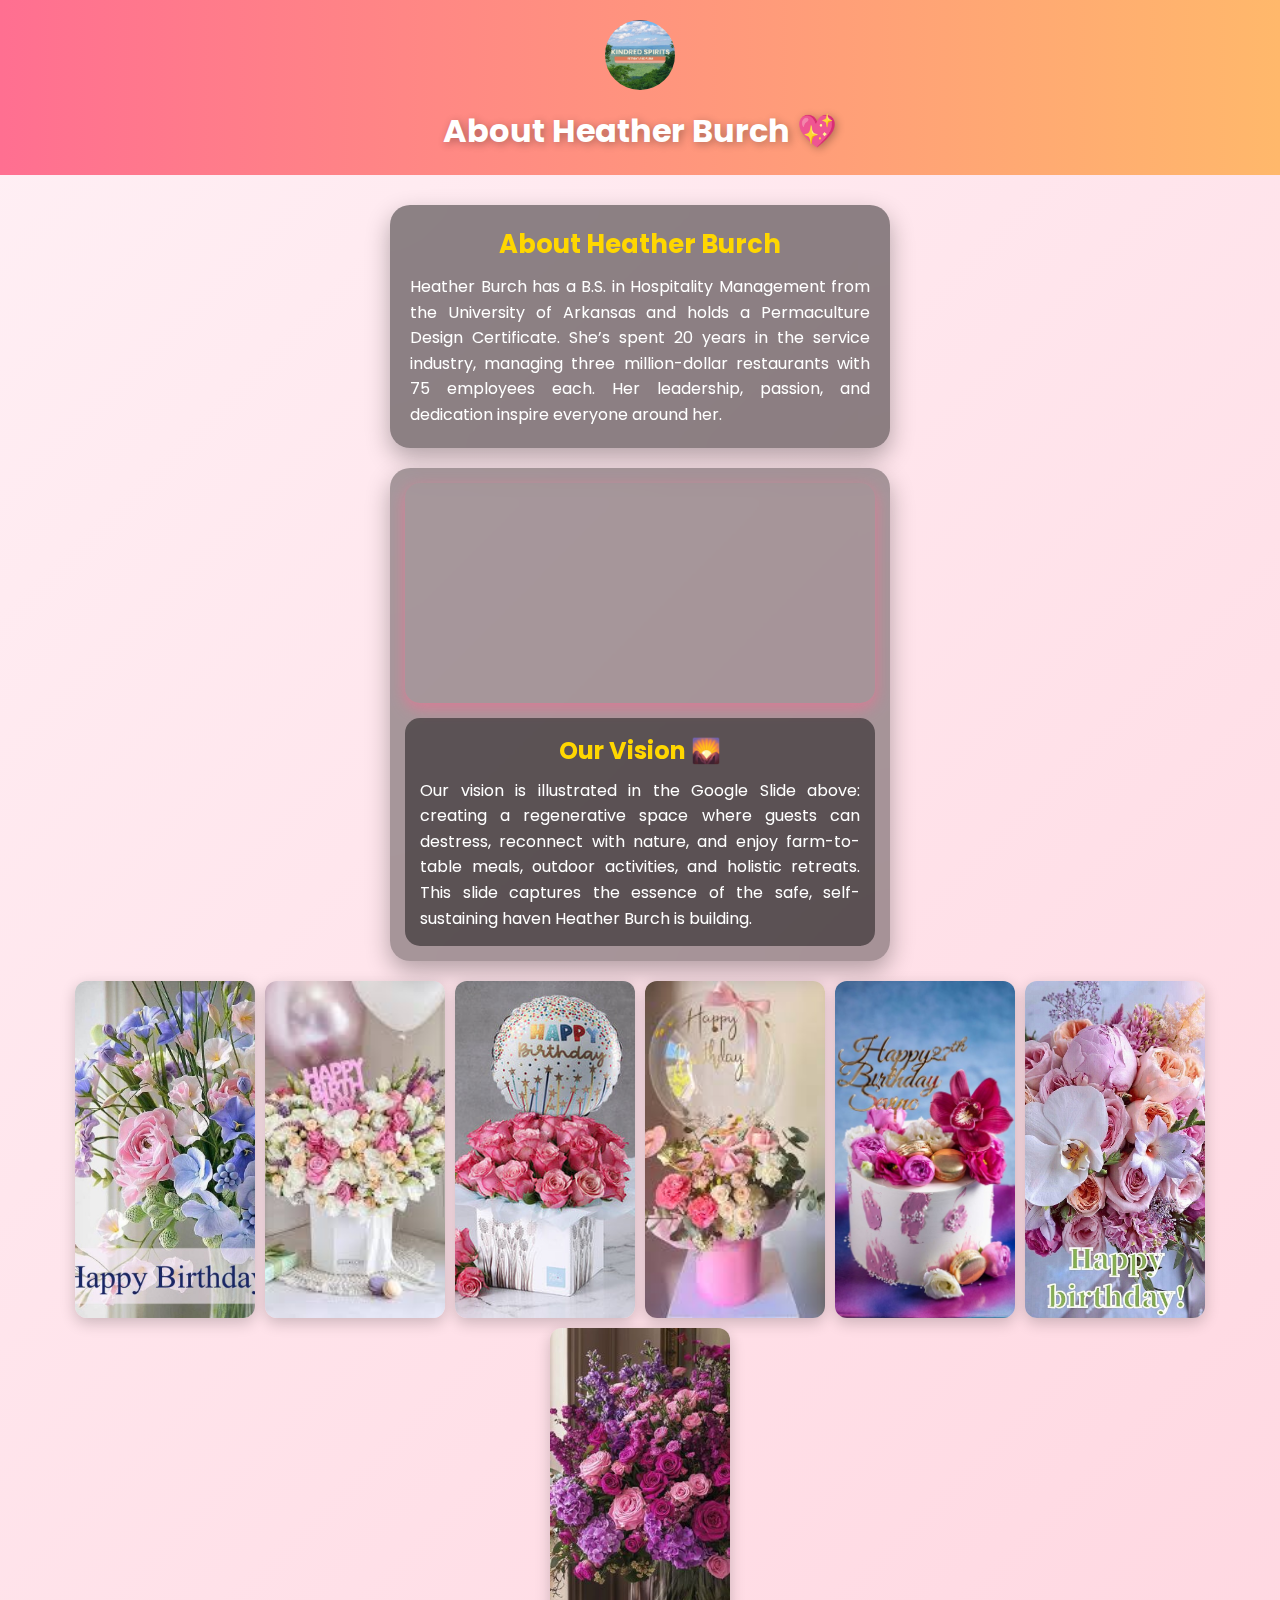
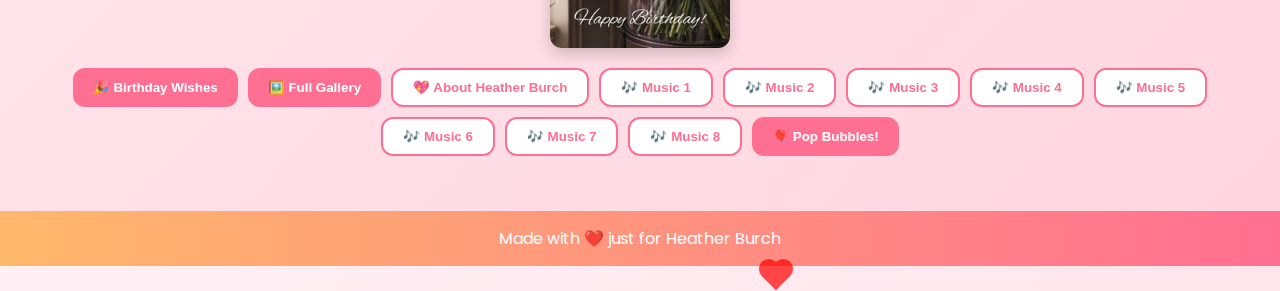
<file: about.html>
<!DOCTYPE html>
<html lang="en">
<head>
<meta charset="UTF-8">
<meta name="viewport" content="width=device-width, initial-scale=1.0">
<title>About Heather Burch 💖</title>
<link href="https://fonts.googleapis.com/css2?family=Poppins:wght@400;600;700&display=swap" rel="stylesheet">
<style>
  /* Reset */
  * { margin: 0; padding: 0; box-sizing: border-box; }

  body, html {
    width: 100%;
    overflow-x: hidden;
    font-family: 'Poppins', sans-serif;
    background: linear-gradient(135deg, #FFF0F5, #FFD6E0);
    color: #222;
  }

  header {
    background: linear-gradient(90deg, #FF6F91, #FFB86B);
    padding: 20px;
    text-align: center;
    color: #fff;
    position: relative;
    z-index: 2;
  }
  header img {
    width: 70px;
    height: 70px;
    border-radius: 50%;
    margin-bottom: 10px;
    object-fit: cover;
  }
  header h1 {
    font-size: 2rem;
    text-shadow: 2px 2px 8px rgba(0,0,0,0.3);
  }

  main { padding: 15px; position: relative; z-index: 2; }

  .bio-card {
    width: 95%;
    max-width: 500px;
    background: rgba(0,0,0,0.45);
    backdrop-filter: blur(12px);
    color: #fff;
    padding: 20px;
    border-radius: 20px;
    margin: 15px auto;
    box-shadow: 0 10px 25px rgba(0,0,0,0.3);
    text-align: justify;
  }
  .bio-card h2 {
    font-size: 1.6rem;
    color: #FFD700;
    text-align: center;
    margin-bottom: 10px;
  }
  .bio-card p { line-height: 1.6; font-size: 1rem; }

  /* Vision + Slide Container */
  .vision-slide-container {
    width: 95%;
    max-width: 500px;
    margin: 20px auto;
    background: rgba(0,0,0,0.35);
    backdrop-filter: blur(12px);
    border-radius: 20px;
    padding: 15px;
    box-shadow: 0 10px 25px rgba(0,0,0,0.3);
    display: flex;
    flex-direction: column;
    align-items: center;
    gap: 15px;
  }

  .vision-slide-container iframe {
    width: 100%;
    height: 220px;
    border-radius: 15px;
    border: none;
    box-shadow: 0 5px 15px rgba(255,105,145,0.6);
  }

  .vision-card {
    width: 100%;
    background: rgba(0,0,0,0.45);
    color: #fff;
    padding: 15px;
    border-radius: 15px;
    text-align: justify;
  }
  .vision-card h2 {
    font-size: 1.5rem;
    color: #FFD700;
    text-align: center;
    margin-bottom: 10px;
  }
  .vision-card p { line-height: 1.6; font-size: 1rem; }

  /* Photo Gallery */
  .photo-gallery {
    display: flex;
    flex-wrap: wrap;
    justify-content: center;
    gap: 10px;
    margin: 20px 0;
  }
  .photo-gallery img {
    width: 45%;
    max-width: 180px;
    border-radius: 12px;
    object-fit: cover;
    box-shadow: 0 5px 15px rgba(0,0,0,0.2);
    transition: transform 0.3s;
  }
  .photo-gallery img:hover { transform: scale(1.05); }

  /* Buttons */
  .buttons {
    display: flex;
    flex-wrap: wrap;
    justify-content: center;
    gap: 10px;
    margin: 20px 0;
  }
  .btn {
    padding: 10px 20px;
    border: none;
    border-radius: 12px;
    cursor: pointer;
    font-weight: bold;
    transition: 0.3s;
  }
  .btn-primary { background: #FF6F91; color: #fff; }
  .btn-primary:hover { background: #FF3C7E; }
  .btn-secondary { background: #fff; color: #FF6F91; border: 2px solid #FF6F91; }
  .btn-secondary:hover { background: #FF6F91; color: #fff; }

  footer {
    background: linear-gradient(90deg, #FFB86B, #FF6F91);
    color: #fff;
    text-align: center;
    padding: 15px;
    margin-top: 20px;
  }

  #confettiCanvas {
    position: fixed;
    top: 0; left: 0;
    width: 100%; height: 100%;
    pointer-events: none;
    z-index: 1;
  }

  .bubble {
    position: absolute;
    border-radius: 50%;
    display: flex;
    align-items: center;
    justify-content: center;
    font-size: 1rem;
    animation: rise linear forwards;
    pointer-events: none;
  }
  @keyframes rise { to { transform: translateY(-120vh); opacity: 0; } }

  .heart {
    position: absolute;
    width: 20px;
    height: 20px;
    background: red;
    transform: rotate(-45deg);
    opacity: 0.7;
  }
  .heart::before, .heart::after {
    content:"";
    position:absolute;
    width:20px; height:20px;
    background:red; border-radius:50%;
  }
  .heart::before{ top:-10px; left:0; }
  .heart::after{ left:10px; top:0; }

  @media(max-width:500px){
    header h1 { font-size: 1.6rem; }
    .bio-card h2, .vision-card h2 { font-size: 1.3rem; }
    .bio-card p, .vision-card p { font-size: 0.95rem; }
    .photo-gallery img { width: 90%; }
    iframe { width: 90%; height: 200px; }
  }

</style>
</head>
<body>

<canvas id="confettiCanvas"></canvas>

<header>
  <img src="images/logo.jpg" alt="Logo">
  <h1>About Heather Burch 💖</h1>
</header>

<main>
  <!-- Bio -->
  <div class="bio-card">
    <h2>About Heather Burch</h2>
    <p>
      Heather Burch has a B.S. in Hospitality Management from the University of Arkansas and holds a Permaculture Design Certificate.
      She’s spent 20 years in the service industry, managing three million-dollar restaurants with 75 employees each. Her
      leadership, passion, and dedication inspire everyone around her.
    </p>
  </div>

  <!-- Vision + Google Slide -->
  <div class="vision-slide-container">
    <iframe src="https://docs.google.com/presentation/d/1ZOef0uvItTyCnXHyjHMz6H4dcVLd8NhULNvGTBMJch4/embed?start=false&loop=false&delayms=3000" allowfullscreen></iframe>
    <div class="vision-card">
      <h2>Our Vision 🌄</h2>
      <p>
        Our vision is illustrated in the Google Slide above: creating a regenerative space where guests can destress, reconnect with nature, and enjoy farm-to-table meals, outdoor activities, and holistic retreats. 
        This slide captures the essence of the safe, self-sustaining haven Heather Burch is building.
      </p>
    </div>
  </div>

  <!-- Photo Gallery -->
  <section class="photo-gallery">
    <img src="images/flower1.JPG" alt="Flower 1">
    <img src="images/flower2.JPG" alt="Flower 2">
    <img src="images/flower3.JPG" alt="Flower 3">
    <img src="images/flower4.JPG" alt="Flower 4">
    <img src="images/flower5.jpg" alt="Flower 5">
    <img src="images/flower7.JPG" alt="Flower 7">
    <img src="images/flower8.JPG" alt="Flower 8">
  </section>

  <!-- Buttons -->
  <div class="buttons">
    <button class="btn btn-primary" onclick="window.location.href='wishes.html'">🎉 Birthday Wishes</button>
    <button class="btn btn-primary" onclick="window.location.href='gallery.html'">🖼️ Full Gallery</button>
    <button class="btn btn-secondary" onclick="window.location.href='about.html'">💖 About Heather Burch</button>

    <!-- Music buttons -->
    <button class="btn btn-secondary" onclick="window.open('https://youtu.be/egVAW6l_QU8?si=_HGhSZQYjvvmvIRX','_blank')">🎶 Music 1</button>
    <button class="btn btn-secondary" onclick="window.open('https://youtu.be/m_17NIdYlMs?si=yKzI_QekZiV19EgW','_blank')">🎶 Music 2</button>
    <button class="btn btn-secondary" onclick="window.open('https://youtu.be/NrLkTZrPZA4?si=_T6mg9iKD7CsPDxo','_blank')">🎶 Music 3</button>
    <button class="btn btn-secondary" onclick="window.open('https://youtu.be/LZTdFrzrVgU?si=A5dw1huvpdNmEBdo','_blank')">🎶 Music 4</button>
    <button class="btn btn-secondary" onclick="window.open('https://youtu.be/qwKcQwLl2UM?si=58S1HTVW9vUwAv__','_blank')">🎶 Music 5</button>
    <button class="btn btn-secondary" onclick="window.open('https://youtu.be/KEuddKEdXw4?si=W3Ka5MKVsnmj9YZi','_blank')">🎶 Music 6</button>
    <button class="btn btn-secondary" onclick="window.open('https://youtu.be/ulOb9gIGGd0?si=d8DuWbQvYb-z0Ibr','_blank')">🎶 Music 7</button>
    <button class="btn btn-secondary" onclick="window.open('https://youtu.be/Y8HOfcYWZoo?si=gtjZdFt1P7hmVJcM','_blank')">🎶 Music 8</button>

    <button class="btn btn-primary" onclick="createBubbles(50)">🎈 Pop Bubbles!</button>
  </div>
</main>

<footer>
  <p>Made with ❤️ just for Heather Burch</p>
</footer>

<!-- Confetti -->
<script>
const canvas=document.getElementById('confettiCanvas');
const ctx=canvas.getContext('2d');
let W=canvas.width=window.innerWidth,H=canvas.height=window.innerHeight;
window.addEventListener('resize',()=>{ W=canvas.width=window.innerWidth; H=canvas.height=window.innerHeight; });

const confettiCount=120; const confetti=[];
for(let i=0;i<confettiCount;i++){
  confetti.push({ x: Math.random()*W, y: Math.random()*H-H, r: Math.random()*6+4, d: Math.random()*confettiCount,
    color:`hsl(${Math.random()*360},100%,50%)`, tilt:Math.random()*10-10, tiltAngleIncrement:Math.random()*0.07+0.05, tiltAngle:0 });
}
function drawConfetti(){ ctx.clearRect(0,0,W,H); confetti.forEach(c=>{ ctx.beginPath(); ctx.lineWidth=c.r; ctx.strokeStyle=c.color;
ctx.moveTo(c.x+c.tilt+c.r/2,c.y); ctx.lineTo(c.x+c.tilt,c.y+c.tilt+c.r/2); ctx.stroke(); }); updateConfetti(); }
function updateConfetti(){ confetti.forEach(c=>{ c.tiltAngle+=c.tiltAngleIncrement; c.y+=(Math.cos(c.d)+3+c.r/2)/2; c.x+=Math.sin(c.d); c.tilt=Math.sin(c.tiltAngle)*15;
if(c.y>H){ c.x=Math.random()*W; c.y=-20; c.tilt=Math.random()*10-10; } }); }
setInterval(drawConfetti,20);
</script>

<!-- Bubbles -->
<script>
const loveEmojis=['❤️','💖','💕','💌','🥰','💘'];
function createBubbles(count=10){
  for(let i=0;i<count;i++){
    const bubble=document.createElement('div'); bubble.classList.add('bubble'); document.body.appendChild(bubble);
    const size=Math.random()*40+20; bubble.style.width=size+'px'; bubble.style.height=size+'px';
    bubble.style.left=Math.random()*window.innerWidth+'px'; bubble.style.fontSize=(size/2)+'px';
    bubble.style.animationDuration=(Math.random()*3+2)+'s';
    if(Math.random()<0.5){ bubble.textContent=loveEmojis[Math.floor(Math.random()*loveEmojis.length)]; bubble.style.background='transparent'; }
    else{ bubble.style.background=`rgba(${Math.floor(Math.random()*255)},${Math.floor(Math.random()*255)},${Math.floor(Math.random()*255)},0.6)`;}
    bubble.addEventListener('animationend',()=>bubble.remove());
  }
}
setInterval(()=>createBubbles(1),8000);
</script>

<!-- Hearts -->
<script>
function createHearts(){
  setInterval(()=>{ const heart=document.createElement('div'); heart.classList.add('heart'); heart.style.left=Math.random()*window.innerWidth+'px';
    heart.style.animationDuration=(Math.random()*5+5)+'s'; document.body.appendChild(heart); heart.addEventListener('animationend',()=>heart.remove()); },500);
}
createHearts();
</script>

</body>
</html>
</file>
